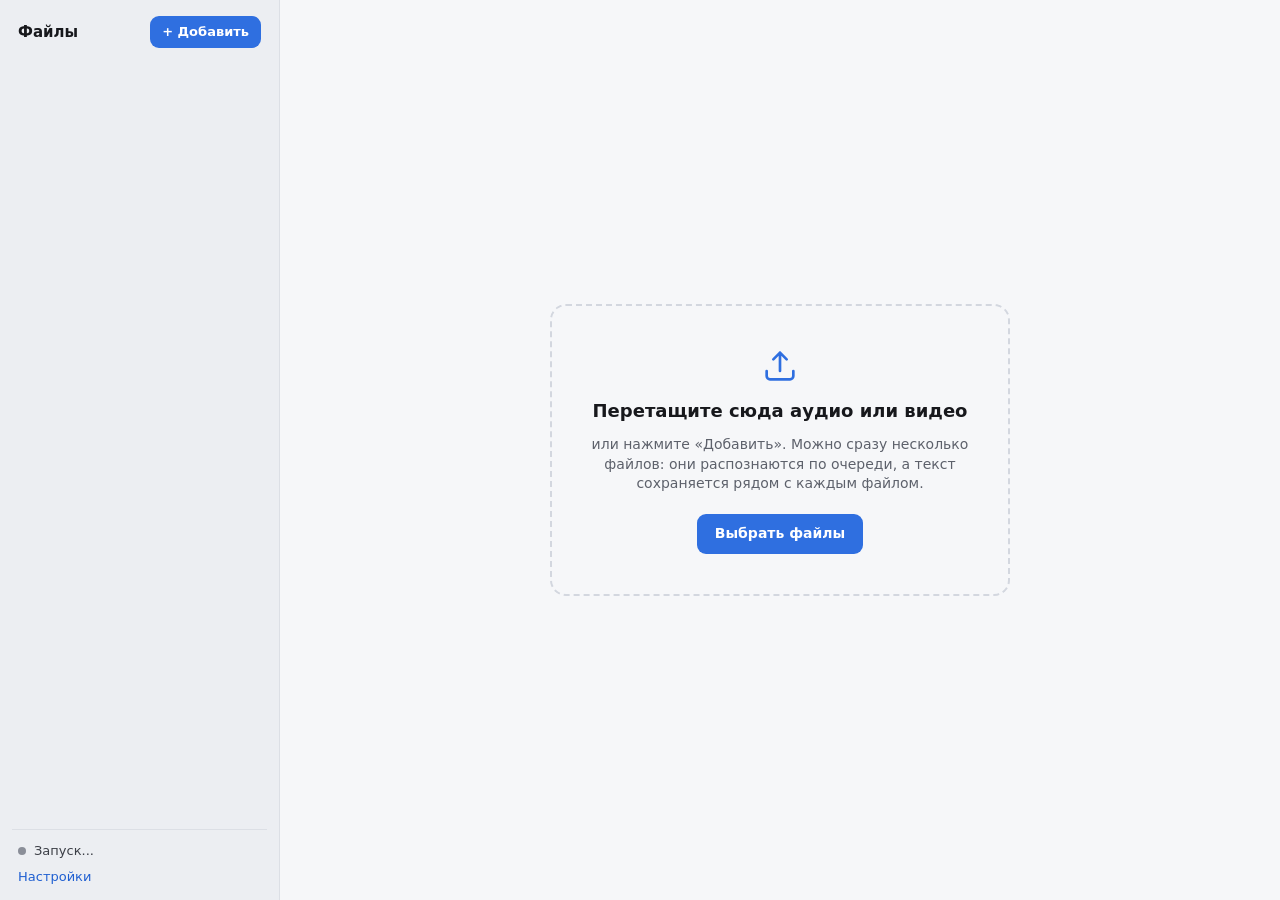
<file: gigaam_app/web/index.html>
<!doctype html>
<html lang="ru">
<head>
<meta charset="utf-8">
<meta name="viewport" content="width=device-width, initial-scale=1">
<title>GigaAM - Расшифровка речи</title>
<!-- window.py inlines these two files, so the page needs no server and no network. -->
<link rel="stylesheet" href="app.css">
</head>
<body>
<div class="app">
  <aside class="side">
    <header class="side-head">
      <h1>Файлы</h1>
      <button id="add" class="primary" type="button">+ Добавить</button>
    </header>
    <ul id="files" class="files" aria-label="Файлы"></ul>
    <div class="side-foot">
      <div class="engine" id="engine" role="status">
        <span class="dot" aria-hidden="true"></span>
        <span id="engine-text">Запуск...</span>
      </div>
      <button id="open-settings" class="link" type="button">Настройки</button>
    </div>
  </aside>

  <main class="main">
    <div id="banner" class="banner" role="alert" hidden>
      <span id="banner-text"></span>
      <button id="banner-close" class="icon" type="button" aria-label="Закрыть">
        <svg width="16" height="16" viewBox="0 0 24 24" fill="none" stroke="currentColor" stroke-width="2" stroke-linecap="round" aria-hidden="true"><path d="M6 6l12 12M18 6 6 18"/></svg>
      </button>
    </div>

    <!-- No files yet: a big drop target. -->
    <section id="view-empty" class="view empty">
      <div class="drop-target">
        <svg width="40" height="40" viewBox="0 0 24 24" fill="none" stroke="currentColor" stroke-width="1.6" stroke-linecap="round" stroke-linejoin="round" aria-hidden="true"><path d="M12 15V4m0 0L8 8m4-4 4 4"/><path d="M4 15v3a2 2 0 0 0 2 2h12a2 2 0 0 0 2-2v-3"/></svg>
        <p class="drop-title">Перетащите сюда аудио или видео</p>
        <p class="muted">или нажмите «Добавить». Можно сразу несколько файлов: они распознаются по очереди,
          а текст сохраняется рядом с каждым файлом.</p>
        <button id="add-empty" class="primary big" type="button">Выбрать файлы</button>
      </div>
    </section>

    <!-- The selected file: progress, live text, saved files. -->
    <section id="view-file" class="view file-view" hidden>
      <!-- Plan 07 Stage G (owner chose layout A2, 2026-11-09): the name and one line of facts,
           three buttons on the right (copy, saved files, more), the view switches, a line of
           speaker chips, and one status line only while a search runs or after it failed. -->
      <div class="file-head">
        <div class="title-row">
          <div class="title-box">
            <h2 id="file-name"></h2>
            <p class="meta muted"><span id="file-status"></span><span id="file-model" hidden></span></p>
          </div>
          <div class="actions">
            <button id="file-cancel" class="danger" type="button" hidden>Отмена</button>
            <button id="file-retry" type="button" hidden>Распознать снова</button>
            <span id="copy-group" class="split">
              <button id="copy" type="button">Копировать</button><button id="copy-more" type="button"
                class="more" aria-label="Другие способы копирования" aria-haspopup="menu"
                title="Копировать для ИИ">&#9662;</button>
            </span>
            <button id="files-button" type="button" aria-haspopup="menu"
              title="Сохранённые файлы рядом с записью">Файлы <span class="caret" aria-hidden="true">&#9662;</span></button>
            <button id="more-button" class="square" type="button" aria-haspopup="menu" aria-label="Ещё"
              title="Ещё">&#8943;</button>
          </div>
        </div>
        <div id="file-bar" class="bar" hidden><div></div></div>
      </div>
      <div class="text-tools">
        <label class="switch">
          <input id="times" type="checkbox">
          <span class="track" aria-hidden="true"><span class="knob"></span></span>
          Таймкоды
        </label>
        <label class="switch" title="Отмечать слова, в которых модель не уверена">
          <input id="doubts" type="checkbox">
          <span class="track" aria-hidden="true"><span class="knob"></span></span>
          Сомнения
        </label>
        <label id="show-speakers-box" class="switch" title="Показывать, кто говорит. Сохранённые файлы всегда с именами">
          <input id="show-speakers" type="checkbox">
          <span class="track" aria-hidden="true"><span class="knob"></span></span>
          Говорящие
        </label>
      </div>
      <!-- One chip per speaker (colour, name, share of the speech); a chip opens its menu. -->
      <div id="speaker-line" class="speaker-line" hidden>
        <span id="speaker-chips" class="speaker-chips"></span>
        <span id="speaker-hint" class="muted" hidden></span>
        <button id="speakers-again" class="small" type="button" title="Определить говорящих заново">Заново...</button>
      </div>
      <!-- A running search (suggested fixes, speakers) or a failed one, each with its own cancel. -->
      <div id="task-line" class="task-line" role="status" hidden>
        <span id="task-suggest" class="task" hidden><span id="task-suggest-text"></span>
          <button id="task-suggest-cancel" class="small" type="button" hidden>Отменить</button></span>
        <span id="task-speakers" class="task" hidden><span id="task-text"></span>
          <button id="task-cancel" class="small" type="button" hidden>Отменить</button></span>
      </div>
      <div id="text" class="text" tabindex="0" aria-live="off"></div>
      <!-- Plan 07 H1: while a file is recognised the text does not follow new lines by itself;
           this button shows when text arrived below the view and takes the reader there. -->
      <div class="new-text-wrap"><button id="new-text" class="new-text" type="button" hidden>Новый текст &#8595;</button></div>
      <!-- The player for the whole file (plan 05): under the text of a finished or cancelled file. -->
      <div id="audio-bar" class="audio-bar" hidden>
        <button id="audio-play" class="audio-play" type="button" title="Слушать (пробел)" aria-label="Слушать">&#9654;</button>
        <span id="audio-time" class="audio-time">00:00 / 00:00</span>
        <input id="audio-seek" type="range" min="0" max="1000" step="1" value="0" aria-label="Позиция в записи">
        <button id="audio-mute" class="audio-mute" type="button" title="Выключить звук" aria-label="Выключить звук">&#128266;</button>
        <input id="audio-volume" class="audio-volume" type="range" min="0" max="100" step="1" value="100" aria-label="Громкость" title="Громкость">
        <select id="audio-speed" aria-label="Скорость" title="Скорость">
          <option value="0.75">0.75x</option>
          <option value="1" selected>1x</option>
          <option value="1.25">1.25x</option>
          <option value="1.5">1.5x</option>
          <option value="2">2x</option>
        </select>
      </div>
      <!-- Opened by a click on a word with a blue underline (plan 06): other models' readings of it. -->
      <div id="sg-card" class="sg-card" role="dialog" aria-label="Варианты других моделей" hidden>
        <ul id="sg-list" class="sg-list"></ul>
        <div class="sg-actions">
          <button id="sg-play" type="button" title="Прослушать это место">&#9654; Слушать</button>
          <button id="sg-edit" type="button" title="Написать это место самому">Исправить...</button>
          <button id="sg-leave" type="button" title="Оставить текст как есть и убрать варианты">Оставить как есть</button>
        </div>
      </div>
      <!-- Shown right above selected words of a finished file (plan 03): listen to them, play on from
           them (plan 07 G7), recognise again, edit, give them to a speaker. -->
      <div id="sel-bar" class="sel-bar" role="toolbar" aria-label="Выделенный фрагмент" hidden>
        <button id="sel-play" type="button" title="Прослушать выделенный фрагмент">&#9654; Слушать</button>
        <button id="sel-from" type="button" title="Слушать с начала выделения дальше, не останавливаясь (или Alt+щелчок по слову)">&#9654; Отсюда</button>
        <button id="sel-reread" type="button" title="Распознать фрагмент заново разными моделями">Распознать заново</button>
        <button id="sel-edit" type="button" title="Исправить текст вручную" aria-label="Исправить вручную">&#9998;</button>
        <button id="sel-speaker" type="button" title="Кто сказал эти слова" aria-haspopup="menu" hidden>Говорящий
          <span class="caret" aria-hidden="true">&#9662;</span></button>
      </div>
    </section>

    <!-- Settings replace the file view until "Готово". -->
    <section id="view-settings" class="view settings" hidden>
      <div class="settings-head">
        <h2>Настройки</h2>
        <button id="close-settings" class="primary" type="button">Готово</button>
      </div>
      <div class="settings-body">
        <fieldset>
          <legend>Модель</legend>
          <div id="models" class="choices"></div>
          <!-- Plan 08 C2 (owner 2026-11-11, layout B): what runs Whisper on the processor, for the
               search and (C5) for the main text when Whisper is the chosen model. Moved here from
               "Варианты для сомнительных слов" (owner 2026-11-11: "makes sense at model block"). -->
          <div class="sub-choice">
            <div class="choice-label">Whisper на процессоре</div>
            <div id="whisper-cpu" class="choices"></div>
          </div>
          <p class="hint">faster-whisper на процессоре быстрее распознаёт текст, когда выбрана модель
            Whisper, и быстрее ищет варианты для сомнительных слов. На видеокарте всегда работает
            whisper.cpp.</p>
        </fieldset>
        <fieldset id="language-box" hidden>
          <legend>Язык речи</legend>
          <select id="language"></select>
          <p class="hint">Для Whisper. Если язык известен, лучше выбрать его: автоопределение
            иногда ошибается на коротких фрагментах.</p>
        </fieldset>
        <fieldset>
          <legend>Устройство</legend>
          <div id="devices" class="segmented"></div>
          <p class="hint">«Авто» берёт видеокарту, если она есть, иначе процессор.</p>
        </fieldset>
        <fieldset>
          <legend>Потоки процессора</legend>
          <label class="inline"><input id="threads" type="number" min="0" step="1"> 0 = выбрать автоматически</label>
        </fieldset>
        <fieldset>
          <legend>Сомнительные слова</legend>
          <div id="doubt-styles" class="segmented">
            <label><input type="radio" name="doubt-style" value="underline">Подчёркивать</label>
            <label><input type="radio" name="doubt-style" value="colors">Цвет всех слов</label>
          </div>
          <div class="checks">
            <label class="inline">Пунктир (возможно ошибка), если уверенность ниже
              <input id="doubt-light" type="number" min="2" max="100" step="1"> %</label>
            <label class="inline">Волна (скорее ошибка), если ниже
              <input id="doubt-strong" type="number" min="1" max="99" step="1"> %</label>
          </div>
          <p class="hint">Насколько модель уверена в каждом слове. «Подчёркивать»: пунктиром слова,
            в которых она сомневается, волной те, где она скорее ошиблась (волна важнее).
            «Цвет всех слов»: цвет плавно меняется от зелёного (уверена) через жёлтый и оранжевый
            к красному. Включается переключателем «Сомнения» над текстом; число видно при
            наведении на слово.</p>
        </fieldset>
        <fieldset>
          <legend>Варианты для сомнительных слов</legend>
          <select id="suggest">
            <option value="gpu">Искать сразу, если распознавание шло на видеокарте</option>
            <option value="always">Искать сразу всегда</option>
            <option value="off">Только по кнопке «Найти варианты»</option>
          </select>
          <p class="hint">Строки с сомнительными словами слушает ещё раз Whisper (с терминами), а текст
            Whisper проверяет GigaAM. Если они слышат иначе, слово подчёркивается синим; щелчок по нему
            показывает вариант, «Взять» ставит его в текст. На процессоре Whisper работает медленнее
            самой записи, поэтому там поиск по умолчанию запускается кнопкой под именем файла.
            Чем Whisper работает на процессоре, выбирается в блоке «Модель».</p>
        </fieldset>
        <fieldset>
          <legend>Говорящие</legend>
          <label class="check-line"><input id="speakers" type="checkbox"> Определять говорящих после каждого файла</label>
          <p id="speakers-hint" class="hint">Текст делится на абзацы по говорящим: «Говорящий 1:», «Говорящий 2:»...
            Для любого готового файла их можно найти переключателем «Говорящие» над текстом или в меню «...»;
            там же можно указать, сколько людей говорит, если это известно. Щелчок по имени переименовывает
            говорящего, отдаёт реплику другому или объединяет двух говорящих. <span id="speakers-size"></span></p>
        </fieldset>
        <fieldset>
          <legend>Сохранять рядом с файлом</legend>
          <div id="formats" class="checks"></div>
        </fieldset>
        <p class="hint">Изменения действуют сразу, для следующего файла, и сохраняются сами.</p>
        <div class="settings-actions">
          <button id="reset-settings" type="button">Сбросить настройки</button>
          <span id="reset-note" class="muted"></span>
        </div>
        <!-- Plan 07 H2 (owner 2026-11-09): three speech search settings in plain words, folded. -->
        <details id="advanced" class="advanced">
          <summary>Дополнительно</summary>
          <p class="hint">Как программа находит речь в записи и делит её на строки. Обычно менять не нужно.
            Изменения действуют со следующего файла или после «Распознать снова».</p>
          <fieldset>
            <legend>Пауза, на которой кончается строка</legend>
            <div class="speech-row">
              <label class="inline">Не короче <input id="vad-pause" type="number" step="0.1"> с</label>
              <button id="vad-pause-default" class="link" type="button"></button>
              <span id="vad-pause-note" class="muted">по умолчанию</span>
            </div>
            <p class="hint">Строка кончается только на паузе такой длины. Если её нет дольше самой длинной
              строки, строка режется на самой длинной паузе внутри (часто это вдох), иногда посреди фразы. Короче: больше мест,
              где строка может кончиться. Длиннее: строки кончаются только на долгих паузах.</p>
          </fieldset>
          <fieldset>
            <legend>Порог речи</legend>
            <div class="speech-row">
              <label class="inline"><input id="vad-threshold" type="number" step="1"> %</label>
              <button id="vad-threshold-default" class="link" type="button"></button>
              <span id="vad-threshold-note" class="muted">по умолчанию</span>
            </div>
            <p class="hint">Насколько уверенно звук должен быть похож на речь. Ниже: находятся тихие и далёкие
              голоса, но шум может попасть в текст. Выше: для шумных записей, хотя тихие слова могут пропасть.</p>
          </fieldset>
          <fieldset>
            <legend>Самая длинная строка</legend>
            <div class="speech-row">
              <label class="inline">До <input id="max-line" type="number" step="1"> с</label>
              <button id="max-line-default" class="link" type="button"></button>
              <span id="max-line-note" class="muted">по умолчанию</span>
            </div>
            <p class="hint">Столько звука модель слушает за один раз. Больше 25 с нельзя: GigaAM слушает
              до 25 с, Whisper до 30 с. Короче: строки короче, но чаще режутся посреди фразы.</p>
          </fieldset>
          <p id="config-note" class="hint"></p>
        </details>
      </div>
    </section>
  </main>
</div>

<div id="drop-overlay" class="drop-overlay" hidden>
  <div>Отпустите, чтобы добавить файлы</div>
</div>

<!-- Download of a model that is not bundled: question, then progress. -->
<dialog id="download" class="dialog" aria-labelledby="download-title">
  <h2 id="download-title">Скачать модель</h2>
  <p id="download-text"></p>
  <p id="download-folder" class="hint"></p>
  <div id="download-progress" hidden>
    <div class="bar"><div></div></div>
    <p id="download-status" class="muted"></p>
  </div>
  <div class="dialog-actions">
    <button id="download-no" type="button">Не сейчас</button>
    <button id="download-yes" class="primary" type="button">Скачать</button>
    <button id="download-stop" class="danger" type="button" hidden>Остановить</button>
    <button id="download-hide" class="primary" type="button" hidden>Скрыть</button>
  </div>
</dialog>

<dialog id="confirm-close" class="dialog" aria-labelledby="confirm-close-title">
  <h2 id="confirm-close-title">Закрыть окно?</h2>
  <p id="confirm-close-text"></p>
  <div class="dialog-actions">
    <button id="confirm-close-no" class="primary" type="button">Не закрывать</button>
    <button id="confirm-close-yes" class="danger" type="button">Закрыть</button>
  </div>
</dialog>

<!-- Fixing a selected part: readings of other models side by side, or the text by hand. -->
<dialog id="fix" class="dialog fix" aria-labelledby="fix-title">
  <div class="fix-head">
    <h2 id="fix-title">Исправить фрагмент</h2>
    <button id="fix-play" type="button">&#9654; Слушать</button>
  </div>
  <p id="fix-range" class="hint"></p>
  <div id="fix-reread-box" class="fix-reread">
    <div id="fix-terms-box" class="fix-terms">
      <input id="fix-terms" type="text" maxlength="500" spellcheck="false"
        placeholder="Термины для Whisper через запятую, например: LLM, fine tuning">
      <button id="fix-reread" type="button">Распознать заново</button>
    </div>
    <p id="fix-note" class="hint"></p>
    <ul id="fix-readings" class="readings"></ul>
  </div>
  <label class="caps" for="fix-text">Текст фрагмента</label>
  <textarea id="fix-text" rows="3" spellcheck="true"></textarea>
  <div class="dialog-actions">
    <button id="fix-cancel" type="button">Отмена</button>
    <button id="fix-save" class="primary" type="button">Сохранить</button>
  </div>
</dialog>

<!-- A click on "Говорящий N:" (plan 07): a new name for that speaker everywhere. -->
<dialog id="speaker" class="dialog" aria-labelledby="speaker-title">
  <h2 id="speaker-title">Имя говорящего</h2>
  <p class="hint">Новое имя появится во всём тексте и в сохранённых файлах. Пустое поле вернёт номер.</p>
  <input id="speaker-name" type="text" maxlength="60" spellcheck="false" autocomplete="off">
  <div class="dialog-actions">
    <button id="speaker-cancel" type="button">Отмена</button>
    <button id="speaker-save" class="primary" type="button">Сохранить</button>
  </div>
</dialog>

<!-- Before a speaker search (plan 07 G): how many speakers, when the user knows it. -->
<dialog id="speaker-search" class="dialog" aria-labelledby="speaker-search-title">
  <h2 id="speaker-search-title">Определить говорящих</h2>
  <label class="inline" for="speaker-count">Сколько людей говорит:
    <select id="speaker-count"></select></label>
  <p id="speaker-found" class="hint" hidden></p>
  <p class="hint">Если число известно, укажите его: так точнее. Иначе модель посчитает сама.</p>
  <div class="dialog-actions">
    <button id="speaker-search-cancel" type="button">Отмена</button>
    <button id="speaker-search-go" class="primary" type="button">Определить</button>
  </div>
</dialog>

<!-- One popup menu for the buttons "Копировать", "Файлы", "...", the speaker chips and names. -->
<div id="menu" class="menu" role="menu" hidden></div>

<div id="toast" class="toast" role="status" hidden></div>
<script src="app.js"></script>
</body>
</html>
</file>
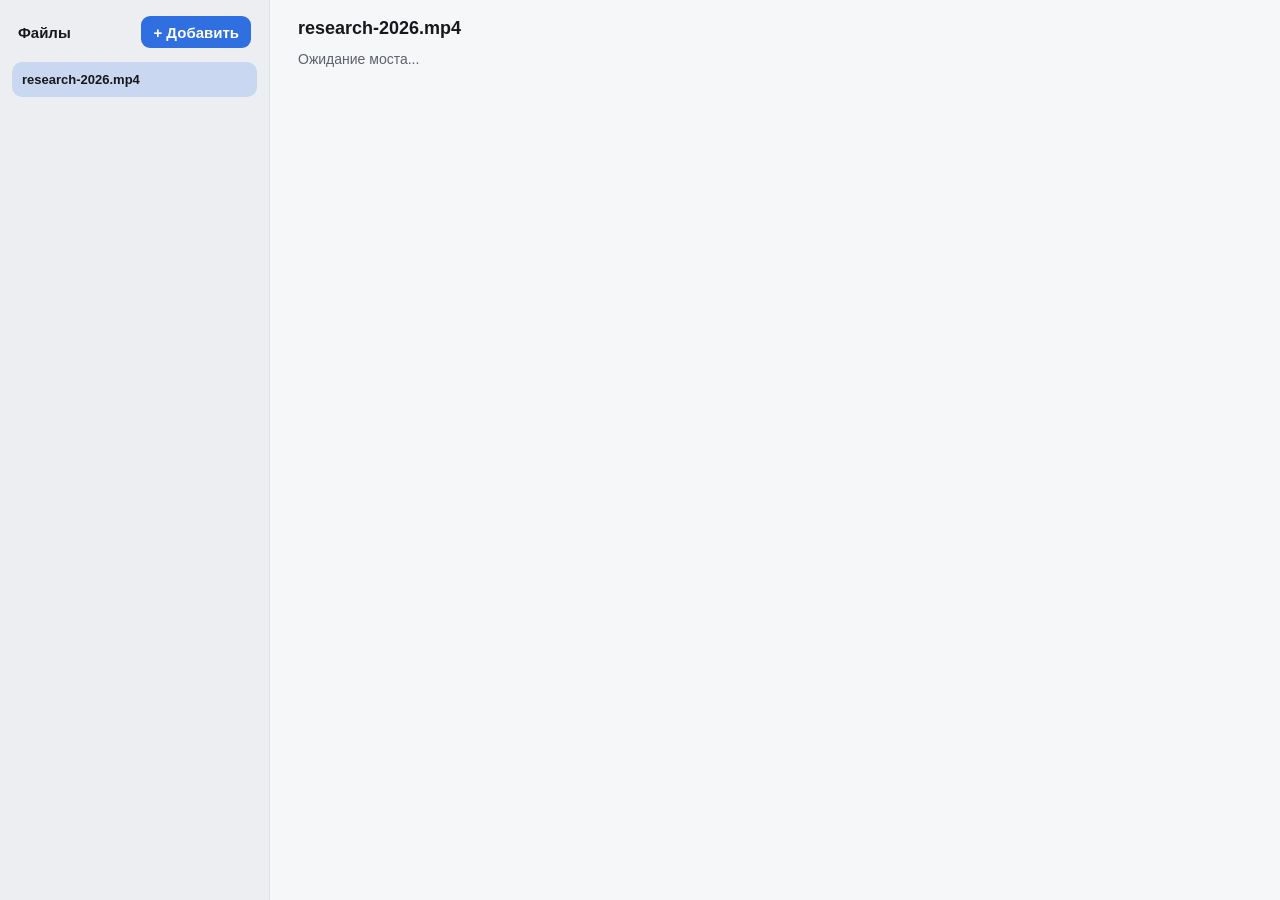
<file: experiments/webview_spike/page.html>
<!doctype html>
<html lang="ru">
<head>
<meta charset="utf-8">
<style>
:root { --bg:#f6f7f9; --side:#eceef2; --card:#fff; --line:#dfe2e8; --text:#17181c; --muted:#5d616b; --accent:#2f6fe0; --accent-text:#fff; color-scheme: light dark; }
@media (prefers-color-scheme: dark) {
  :root { --bg:#16171b; --side:#121317; --card:#1f2026; --line:#2c2e35; --text:#e8e9ec; --muted:#9a9da6; --accent:#5b9dff; --accent-text:#0b1220; }
}
html, body { margin:0; height:100%; background:var(--bg); color:var(--text); font: 14px "Segoe UI Variable Text", "Segoe UI", "Inter", "Cantarell", "Ubuntu", sans-serif; }
.app { display:flex; height:100%; }
.side { width:270px; background:var(--side); border-right:1px solid var(--line); padding:16px 12px; box-sizing:border-box; display:flex; flex-direction:column; gap:6px; }
.side h2 { font-size:15px; margin:0 6px 8px; display:flex; justify-content:space-between; align-items:center; }
button { font:inherit; border-radius:9px; border:1px solid var(--line); background:var(--card); color:var(--text); height:32px; padding:0 12px; cursor:pointer; }
button.primary { background:var(--accent); color:var(--accent-text); border:none; font-weight:600; }
.file { padding:10px; border-radius:10px; font-size:13px; overflow:hidden; text-overflow:ellipsis; white-space:nowrap; }
.file.sel { background:color-mix(in srgb, var(--accent) 18%, transparent); font-weight:600; }
.main { flex:1; padding:18px 28px; display:flex; flex-direction:column; gap:12px; min-width:0; }
.muted { color:var(--muted); }
.line { line-height:1.6; }
.line time { color:var(--muted); font-size:13px; margin-right:10px; font-variant-numeric:tabular-nums; }
</style>
</head>
<body>
<div class="app">
  <div class="side">
    <h2>Файлы <button class="primary" onclick="pick()">+ Добавить</button></h2>
    <div id="files"><div class="file sel">research-2026.mp4</div></div>
  </div>
  <div class="main">
    <div style="font-size:18px;font-weight:700">research-2026.mp4</div>
    <div class="muted" id="status">Ожидание моста...</div>
    <div id="text"></div>
  </div>
</div>
<script>
function addLine(time, text) {
  const div = document.createElement('div');
  div.className = 'line';
  div.innerHTML = '<time></time><span></span>';
  div.querySelector('time').textContent = time;
  div.querySelector('span').textContent = text;
  document.getElementById('text').appendChild(div);
}
function addFiles(paths) {
  for (const p of paths) {
    const div = document.createElement('div');
    div.className = 'file';
    div.textContent = p || '(no path)';
    document.getElementById('files').appendChild(div);
  }
}
async function pick() { addFiles(await pywebview.api.pick_files()); }
window.addEventListener('pywebviewready', async () => {
  const info = await pywebview.api.info();
  const dark = matchMedia('(prefers-color-scheme: dark)').matches;
  const msg = `Мост работает: ${info.platform}, ${info.renderer}, тема ${dark ? 'тёмная' : 'светлая'}, ${navigator.userAgent}`;
  document.getElementById('status').textContent = msg;
  pywebview.api.report(msg);
});
</script>
</body>
</html>
</file>
<file: gigaam_app/web/app.css>
/* GigaAM window, design B: file list on the left, the selected file on the right.
   Light and dark follow the system; html[data-theme] forces one (tests, GIGAAM_THEME).
   The window background colour in window.py must match --bg of each theme. */

:root {
  --bg: #f6f7f9;
  --side: #eceef2;
  --line: #dcdfe5;
  --card: #ffffff;
  --card-line: #d3d7df;
  --text: #17181c;
  --text-2: #3b3e46;
  --muted: #5d616b;
  --faint: #8a8e98;
  --accent: #2f6fe0;
  --accent-text: #ffffff;
  --accent-soft: #dce7fb;
  --accent-track: #c4d4f1;
  --link: #1f5fd1;
  --ok: #17784a;
  --ok-soft: #d4f0e0;
  --warn: #a15c00;
  --danger: #b42318;
  --danger-line: #efc2be;
  --danger-soft: #fdecea;
  --overlay: rgba(23, 24, 28, 0.35);
  --shadow: 0 12px 40px rgba(0, 0, 0, 0.18);
  /* Word confidence (plan 03 B2): underline marks, and the green-to-red scale c0..c4. */
  --doubt: #c27a00;
  --doubt-strong: #d0470f;
  --conf-0: #1d7a3e;
  --conf-1: #6b6d00;
  --conf-2: #a86100;
  --conf-3: #c8410e;
  --conf-4: #c01818;
  /* Speaker names (plan 07): one colour per speaker, by number, repeating after eight. */
  --spk-0: #1f5fd1; --spk-1: #b0421b; --spk-2: #17784a; --spk-3: #8a3fb8;
  --spk-4: #9a5800; --spk-5: #0b7480; --spk-6: #b8285f; --spk-7: #565e6c;
  color-scheme: light;
}

@media (prefers-color-scheme: dark) {
  :root:not([data-theme="light"]) {
    --bg: #16171b;
    --side: #121317;
    --line: #24262c;
    --card: #1f2026;
    --card-line: #2c2e35;
    --text: #e8e9ec;
    --text-2: #c9cbd1;
    --muted: #9a9da6;
    --faint: #6f737c;
    --accent: #5b9dff;
    --accent-text: #0b1220;
    --accent-soft: #1f2a3d;
    --accent-track: #2c3a52;
    --link: #7fb2ff;
    --ok: #4fd18b;
    --ok-soft: #173a2a;
    --warn: #f0b04a;
    --danger: #ff9b9b;
    --danger-line: #4a3438;
    --danger-soft: #2a1d20;
    --overlay: rgba(0, 0, 0, 0.5);
    --shadow: 0 12px 40px rgba(0, 0, 0, 0.5);
    --doubt: #e0a23c;
    --doubt-strong: #ff7f50;
    --conf-0: #5fcf86;
    --conf-1: #cfc54a;
    --conf-2: #f0a040;
    --conf-3: #ff7a45;
    --conf-4: #ff6161;
    --spk-0: #7fb2ff; --spk-1: #ff9a6b; --spk-2: #5fcf96; --spk-3: #c99bff;
    --spk-4: #f0b04a; --spk-5: #4fd0dc; --spk-6: #ff85b3; --spk-7: #aab2c0;
    color-scheme: dark;
  }
}

:root[data-theme="dark"] {
  --bg: #16171b;
  --side: #121317;
  --line: #24262c;
  --card: #1f2026;
  --card-line: #2c2e35;
  --text: #e8e9ec;
  --text-2: #c9cbd1;
  --muted: #9a9da6;
  --faint: #6f737c;
  --accent: #5b9dff;
  --accent-text: #0b1220;
  --accent-soft: #1f2a3d;
  --accent-track: #2c3a52;
  --link: #7fb2ff;
  --ok: #4fd18b;
  --ok-soft: #173a2a;
  --warn: #f0b04a;
  --danger: #ff9b9b;
  --danger-line: #4a3438;
  --danger-soft: #2a1d20;
  --overlay: rgba(0, 0, 0, 0.5);
  --shadow: 0 12px 40px rgba(0, 0, 0, 0.5);
  --doubt: #e0a23c;
  --doubt-strong: #ff7f50;
  --conf-0: #5fcf86;
  --conf-1: #cfc54a;
  --conf-2: #f0a040;
  --conf-3: #ff7a45;
  --conf-4: #ff6161;
  --spk-0: #7fb2ff; --spk-1: #ff9a6b; --spk-2: #5fcf96; --spk-3: #c99bff;
  --spk-4: #f0b04a; --spk-5: #4fd0dc; --spk-6: #ff85b3; --spk-7: #aab2c0;
  color-scheme: dark;
}

* { box-sizing: border-box; }
[hidden] { display: none !important; }

html, body {
  margin: 0;
  height: 100%;
  background: var(--bg);
  color: var(--text);
  font: 14px/1.4 "Segoe UI Variable Text", "Segoe UI", system-ui, "Cantarell", "Ubuntu", "Noto Sans", sans-serif;
  overflow: hidden;
}

h1, h2, p { margin: 0; }
.muted { color: var(--muted); }
.hint { color: var(--muted); font-size: 13px; }
.caps { font-size: 12px; font-weight: 600; color: var(--muted); text-transform: uppercase; letter-spacing: 0.06em; }

/* ------------------------------------------------------------------ buttons */

button {
  font: inherit;
  font-size: 13px;
  height: 32px;
  padding: 0 12px;
  border-radius: 9px;
  border: 1px solid var(--card-line);
  background: var(--card);
  color: var(--text);
  cursor: pointer;
  white-space: nowrap;
}
button:hover { border-color: var(--faint); }
button:disabled { opacity: 0.5; cursor: default; }
button:focus-visible, input:focus-visible, .text:focus-visible, .file:focus-visible {
  outline: 2px solid var(--accent);
  outline-offset: 2px;
}
button.primary { background: var(--accent); color: var(--accent-text); border: none; font-weight: 600; }
button.primary:hover { filter: brightness(1.08); }
button.big { height: 40px; padding: 0 18px; font-size: 14px; }
button.danger { background: transparent; border-color: var(--danger-line); color: var(--danger); }
button.danger:hover { background: var(--danger-soft); }
button.link { background: none; border: none; height: auto; padding: 0; color: var(--link); }
button.link:hover { text-decoration: underline; }
button.icon { width: 28px; height: 28px; padding: 0; display: inline-flex; align-items: center; justify-content: center;
  background: transparent; border: none; color: var(--muted); }
button.icon:hover { color: var(--text); background: var(--card); }

/* ------------------------------------------------------------------ layout */

.app { display: flex; height: 100%; }

.side {
  flex: 0 0 280px;
  background: var(--side);
  border-right: 1px solid var(--line);
  display: flex;
  flex-direction: column;
  padding: 16px 12px 14px;
  min-height: 0;
}
.side-head { display: flex; align-items: center; justify-content: space-between; padding: 0 6px 10px; }
.side-head h1 { font-size: 15px; font-weight: 700; }

.files { list-style: none; margin: 0; padding: 0; flex: 1; overflow-y: auto; display: flex; flex-direction: column; gap: 2px; min-height: 0; }
.file {
  display: flex; gap: 10px; align-items: center;
  padding: 9px 8px 9px 10px; border-radius: 10px; cursor: pointer; position: relative;
}
.file:hover { background: color-mix(in srgb, var(--accent-soft) 55%, transparent); }
.file.selected { background: var(--accent-soft); }
.file .name { font-size: 13px; font-weight: 500; white-space: nowrap; overflow: hidden; text-overflow: ellipsis; }
.file.selected .name { font-weight: 600; }
.file.waiting .name { color: var(--text-2); }
.file .info { min-width: 0; flex: 1; }
.file .detail { font-size: 12px; color: var(--muted); white-space: nowrap; overflow: hidden; text-overflow: ellipsis; }
.file .mini-bar { height: 4px; border-radius: 2px; background: var(--accent-track); margin-top: 6px; overflow: hidden; }
.file .mini-bar div { height: 4px; background: var(--accent); width: 0; transition: width 0.2s; }
.file .remove { visibility: hidden; flex-shrink: 0; }
.file:hover .remove, .file:focus-within .remove { visibility: visible; }

/* State icons: done tick, running spinner, waiting ring, cancelled and failed marks. */
.state { width: 22px; height: 22px; border-radius: 50%; flex-shrink: 0; display: flex; align-items: center; justify-content: center; }
.state.done { background: var(--ok-soft); color: var(--ok); }
.state.running { border: 2px solid var(--accent); border-right-color: transparent; animation: spin 0.9s linear infinite; }
.state.waiting { border: 2px solid var(--card-line); }
.state.cancelled { border: 2px solid var(--faint); color: var(--faint); }
.state.failed { background: var(--danger-soft); color: var(--danger); }
@keyframes spin { to { transform: rotate(360deg); } }
@media (prefers-reduced-motion: reduce) { .state.running { animation: none; border-right-color: var(--accent); } }

.side-foot { border-top: 1px solid var(--line); margin-top: 10px; padding: 12px 6px 0; display: flex; flex-direction: column; gap: 8px; align-items: flex-start; }
.engine { display: flex; align-items: center; gap: 8px; font-size: 13px; color: var(--text-2); }
.engine .dot { width: 8px; height: 8px; border-radius: 50%; background: var(--faint); flex-shrink: 0; }
.engine.ready .dot { background: var(--ok); }
.engine.busy .dot { background: var(--warn); }
.engine.error .dot { background: var(--danger); }
.engine.clickable { cursor: pointer; }
.engine.clickable:hover #engine-text { text-decoration: underline; }

.main { flex: 1; min-width: 0; display: flex; flex-direction: column; min-height: 0; position: relative; }
.view { flex: 1; min-height: 0; display: flex; flex-direction: column; }

.banner {
  display: flex; align-items: flex-start; gap: 10px; margin: 12px 20px 0; padding: 10px 12px;
  border-radius: 10px; background: var(--danger-soft); color: var(--danger); border: 1px solid var(--danger-line);
}
.banner span { flex: 1; white-space: pre-wrap; }

/* ------------------------------------------------------------------ empty view */

.empty { align-items: center; justify-content: center; padding: 24px; }
.drop-target {
  max-width: 460px; width: 100%; padding: 40px 32px; border: 2px dashed var(--card-line); border-radius: 16px;
  display: flex; flex-direction: column; align-items: center; gap: 12px; text-align: center; color: var(--muted);
}
.drop-target svg { color: var(--accent); }
.drop-title { font-size: 18px; font-weight: 600; color: var(--text); }
.drop-target button { margin-top: 8px; }

/* ------------------------------------------------------------------ file view */

/* Plan 07 Stage G, layout A2: every action above the text is the same bordered button
   (32 px; .small 26 px in the lines below); a menu holds the rarer ones. */
.file-head { padding: 16px 28px 12px; display: flex; flex-direction: column; gap: 10px; border-bottom: 1px solid var(--line); }
.title-row { display: flex; align-items: center; gap: 12px; flex-wrap: wrap; }
.title-box { flex: 1; min-width: 200px; }
.title-box h2 { font-size: 18px; font-weight: 700; overflow-wrap: anywhere; }
.title-box .meta { font-size: 13px; margin-top: 3px; }
.actions { display: flex; gap: 8px; align-items: center; }
.actions .caret, .sel-bar .caret { font-size: 13px; color: var(--muted); margin-left: 2px; }
.split { display: inline-flex; }
.split button:first-child { border-top-right-radius: 0; border-bottom-right-radius: 0; }
.split button.more { border-top-left-radius: 0; border-bottom-left-radius: 0; border-left: none; padding: 0 9px;
  font-size: 13px; color: var(--muted); }
button.square { width: 32px; padding: 0; font-size: 16px; line-height: 1; }
button.small { height: 26px; padding: 0 10px; font-size: 12px; border-radius: 7px; }

.bar { height: 6px; border-radius: 3px; background: var(--line); overflow: hidden; }
.bar div { height: 6px; border-radius: 3px; background: var(--accent); width: 0; transition: width 0.2s; }

.text-tools { display: flex; align-items: center; gap: 18px; padding: 10px 28px; flex-wrap: wrap; }
.switch.off { opacity: 0.5; cursor: default; }

/* The speaker chips (layout A2): colour, name, share of the speech; each opens its menu. */
.speaker-line { display: flex; align-items: center; gap: 6px 8px; flex-wrap: wrap; padding: 0 28px 10px; }
.speaker-chips { display: contents; }
.spk-chip { height: 26px; padding: 0 10px; border-radius: 13px; font-size: 12px; display: inline-flex; align-items: center; gap: 6px; }
.spk-chip small { color: var(--muted); font-size: 11px; font-variant-numeric: tabular-nums; }
.spk-chip[aria-expanded="true"] { border-color: var(--accent); }
.spk-dot { width: 9px; height: 9px; border-radius: 50%; background: var(--spk); flex: none; }
#speaker-hint { font-size: 12px; }

/* A running search or a failed one: one line, only then. */
.task-line { display: flex; align-items: center; gap: 10px; flex-wrap: wrap; margin: 0 28px 10px; padding: 6px 12px;
  border-radius: 8px; background: var(--accent-soft); color: var(--text-2); font-size: 13px; }
.task-line.error { background: var(--danger-soft); color: var(--danger); }
.task-line .task { display: inline-flex; align-items: center; gap: 10px; flex-wrap: wrap; }

/* The one popup menu (app.js openMenu). */
.menu { position: fixed; z-index: 20; min-width: 220px; max-width: min(380px, calc(100vw - 16px));
  max-height: calc(100vh - 16px); overflow-y: auto; padding: 4px; display: flex; flex-direction: column;
  background: var(--card); border: 1px solid var(--card-line); border-radius: 10px; box-shadow: var(--shadow); }
.menu-item { height: auto; min-height: 32px; padding: 5px 10px 5px 8px; border: none; border-radius: 7px; background: transparent;
  display: flex; align-items: center; gap: 8px; text-align: left; white-space: normal; }
.menu-item:hover, .menu-item:focus-visible { background: var(--accent-soft); outline: none; }
.menu-mark { width: 12px; flex: none; text-align: center; color: var(--ok); font-weight: 700; }
.menu-text { flex: 1; display: flex; flex-direction: column; min-width: 0; }
.menu-text small { color: var(--muted); font-size: 12px; }
.menu-side { font-size: 11px; font-weight: 700; color: var(--link); }
.menu-item .spk-dot { margin: 0 1.5px; }
.menu-sep { height: 1px; background: var(--line); margin: 4px 2px; }
.menu-heading { padding: 6px 10px 2px 28px; font-size: 11px; font-weight: 600; color: var(--muted); text-transform: uppercase; letter-spacing: 0.05em; }

.switch { display: inline-flex; align-items: center; gap: 8px; font-size: 13px; color: var(--text-2); cursor: pointer; user-select: none; }
.switch input { position: absolute; opacity: 0; width: 1px; height: 1px; }
.switch .track { width: 34px; height: 20px; border-radius: 10px; background: var(--card-line); position: relative; transition: background 0.15s; }
.switch .knob { position: absolute; left: 3px; top: 3px; width: 14px; height: 14px; border-radius: 50%; background: var(--card); transition: left 0.15s; }
.switch input:checked + .track { background: var(--accent); }
.switch input:checked + .track .knob { left: 17px; background: var(--accent-text); }
.switch input:focus-visible + .track { outline: 2px solid var(--accent); outline-offset: 2px; }

.text { flex: 1; overflow-y: auto; padding: 4px 28px 24px; line-height: 1.6; min-height: 0; user-select: text; }
/* Layout D (plan 07 G6): a paragraph is a row with its time in a left column (shown with
   Таймкоды) and its text in one aligned column; with speakers the name has its own line. */
.text p { margin: 0 0 12px; overflow-wrap: anywhere; }
.text .para { margin: 0 0 12px; }
.text .para p { margin: 0; min-width: 0; }
.text.with-times .para { display: grid; grid-template-columns: var(--time-col, 3.6em) minmax(0, 1fr); column-gap: 10px; align-items: baseline; }
.text time { color: var(--faint); font-size: 13px; font-variant-numeric: tabular-nums; user-select: none; white-space: nowrap; }
.text:not(.with-times) time { display: none; }
.text .placeholder { color: var(--muted); }
/* Plan 07 H1: "Новый текст" over the bottom of the text while a file is recognised. */
.new-text-wrap { position: relative; height: 0; }
.new-text {
  position: absolute; left: 50%; bottom: 12px; transform: translateX(-50%); z-index: 4;
  height: 30px; padding: 0 14px; border-radius: 15px; font-size: 13px;
  background: var(--card); border: 1px solid var(--card-line); box-shadow: var(--shadow); color: var(--link);
}

.text time.playable { cursor: pointer; }
.text time.playable:hover { color: var(--link); text-decoration: underline; }
.text .w.changed { background: var(--accent-soft); border-radius: 3px; }

/* Word confidence (plan 03 B2). The page gives each word d1 (0.80-0.97) or d2 (below 0.80)
   and a colour step c0..c4; #text says which style shows: doubts-underline or doubts-colors. */
.text.doubts-underline .w.d1 { text-decoration: underline dotted var(--doubt); text-decoration-thickness: 2px; text-underline-offset: 3px; }
.text.doubts-underline .w.d2 { text-decoration: underline wavy var(--doubt-strong); text-decoration-thickness: 1.5px; text-underline-offset: 3px; }
.text.doubts-colors .w.c0 { color: var(--conf-0); }
.text.doubts-colors .w.c1 { color: var(--conf-1); }
.text.doubts-colors .w.c2 { color: var(--conf-2); }
.text.doubts-colors .w.c3 { color: var(--conf-3); }
.text.doubts-colors .w.c4 { color: var(--conf-4); font-weight: 600; }
/* The colour style as a smooth gradient: each word's --wc mixes the two nearest steps
   (app.js wordColor). The steps above stay as the fallback where color-mix is missing. */
@supports (color: color-mix(in oklab, red 50%, blue)) {
  .text.doubts-colors .w[data-c] { color: var(--wc); }
}
#doubt-light, #doubt-strong { width: 64px; }

/* Suggested fixes (plan 06): words another model reads differently get a blue underline,
   dotted or wavy as their doubt (a blue solid line where the word itself was sure, or in the
   colour style). A click opens the card with the readings. */
.text.doubts-underline .w.sg, .text.doubts-colors .w.sg {
  text-decoration: underline solid var(--accent); text-decoration-thickness: 2px; text-underline-offset: 3px; cursor: pointer;
}
.text.doubts-underline .w.sg.d1 { text-decoration-style: dotted; }
.text.doubts-underline .w.sg.d2 { text-decoration-style: wavy; text-decoration-thickness: 1.5px; }
.text .w.sg.open { background: var(--accent-soft); border-radius: 3px; }

/* Speaker labels (plan 07): a change of speaker starts a turn: the speaker's name in their
   colour (--spk, set per label) on its own line (.turn-head), over the text column. A turn
   keeps a paragraph per sentence-ending line; a line cut mid-sentence joins the one before. */
.text .turn-head { margin: 0 0 2px; line-height: 1.4; }
.text .turn-head:not(:first-child) { margin-top: 20px; }
.text.with-times .turn-head { padding-left: calc(var(--time-col, 3.6em) + 10px); }
.text .spk {
  font: inherit; font-weight: 600; color: var(--spk); background: none; border: none; padding: 0 3px;
  margin-left: -3px; cursor: pointer; user-select: none; border-radius: 3px;
}
.text .spk:hover { text-decoration: underline; }
.text .spk:focus-visible { outline: 2px solid var(--accent); outline-offset: 1px; }
.text .spk.flash { animation: spk-flash 1.2s ease-out; }
@keyframes spk-flash { from { background: var(--accent-track); } to { background: transparent; } }
@media (prefers-reduced-motion: reduce) { .text .spk.flash { animation: none; background: var(--accent-soft); } }
#speaker-count { min-width: 0; width: auto; height: 28px; padding: 0 6px; border-radius: 6px; font: inherit; margin-left: 6px; }
#speaker-search .inline { display: flex; align-items: center; margin-bottom: 10px; }
#speaker-name { width: 100%; margin-bottom: 6px; padding: 7px 9px; font: inherit; border: 1px solid var(--card-line);
  border-radius: 8px; background: var(--card); color: var(--text); }
#speaker-name:focus-visible { outline: 2px solid var(--accent); outline-offset: 1px; }
.check-line { display: flex; gap: 8px; align-items: center; margin-top: 10px; }
.check-line input { accent-color: var(--accent); width: 16px; height: 16px; margin: 0; }
.sg-card {
  position: absolute; z-index: 6; width: min(420px, calc(100% - 16px)); padding: 8px;
  background: var(--card); border: 1px solid var(--card-line); border-radius: 10px; box-shadow: var(--shadow);
}
.sg-list { list-style: none; margin: 0; padding: 0; display: flex; flex-direction: column; gap: 4px; }
.sg-item { display: flex; gap: 10px; align-items: center; padding: 6px 8px; border-radius: 8px; }
.sg-item:hover { background: color-mix(in srgb, var(--accent-soft) 55%, transparent); }
.sg-item .sg-body { flex: 1; min-width: 0; }
.sg-item .sg-model { font-size: 12px; font-weight: 600; color: var(--muted); }
.sg-item .sg-text { overflow-wrap: anywhere; }
.sg-item .sg-now { color: var(--muted); text-decoration: line-through; }
.sg-item button { flex-shrink: 0; }
.sg-actions { display: flex; justify-content: space-between; gap: 8px; margin-top: 6px; padding-top: 6px; border-top: 1px solid var(--line); }
.sg-actions button { height: 28px; }

/* The bar above selected words (plan 03): listen, recognise again, edit. */
.file-view { position: relative; }

/* The player for the whole file (plan 05) and the word being spoken. */
.audio-bar {
  display: flex; align-items: center; gap: 12px; padding: 8px 28px;
  border-top: 1px solid var(--line); background: var(--bg);
}
.audio-play {
  width: 36px; height: 36px; padding: 0; border-radius: 50%; flex: none;
  background: var(--accent); color: var(--accent-text); border: none; font-size: 14px;
}
.audio-play:disabled { opacity: 0.6; }
.audio-time { font-size: 13px; color: var(--text-2); font-variant-numeric: tabular-nums; white-space: nowrap; min-width: 104px; }
.audio-bar input[type=range] { flex: 1; min-width: 0; accent-color: var(--accent); }
.audio-bar input.audio-volume { flex: none; width: 84px; }
.audio-mute { width: 32px; height: 30px; padding: 0; flex: none; }
.audio-bar select { height: 30px; width: auto; min-width: 0; flex: none; align-self: center; font: inherit; font-size: 13px; }
.text .w.now { background: var(--accent-track); border-radius: 3px; box-shadow: 0 0 0 2px var(--accent-track); }
.sel-bar {
  position: absolute; z-index: 5; display: flex; gap: 2px; padding: 3px;
  background: var(--card); border: 1px solid var(--card-line); border-radius: 10px; box-shadow: var(--shadow);
}
.sel-bar button { height: 28px; border: none; background: transparent; border-radius: 7px; padding: 0 10px; }
.sel-bar button:hover { background: var(--accent-soft); }

/* The fix dialog: readings side by side, then the text by hand. */
.dialog.fix { width: min(680px, calc(100vw - 32px)); display: flex; flex-direction: column; gap: 8px; }
.dialog.fix:not([open]) { display: none; }
.fix-head { display: flex; align-items: center; justify-content: space-between; gap: 12px; }
.fix-head h2 { margin-bottom: 0; }
.dialog.fix p { margin-bottom: 0; }
.fix-terms { display: flex; gap: 8px; }
.fix-terms input {
  flex: 1; min-width: 0; height: 32px; padding: 0 10px; border-radius: 8px; border: 1px solid var(--card-line);
  background: var(--card); color: var(--text); font: inherit; font-size: 13px;
}
.readings { list-style: none; margin: 4px 0 0; padding: 0; display: flex; flex-direction: column; gap: 6px; max-height: 40vh; overflow-y: auto; }
.reading { display: flex; gap: 10px; align-items: flex-start; padding: 8px 10px; border: 1px solid var(--card-line); border-radius: 10px; background: var(--card); }
.reading .reading-body { flex: 1; min-width: 0; }
.reading .reading-model { font-size: 12px; font-weight: 600; color: var(--muted); }
.reading .reading-text { overflow-wrap: anywhere; }
.reading .reading-text mark { background: var(--accent-soft); color: inherit; border-radius: 3px; padding: 0 1px; }
.reading.current { background: transparent; border-style: dashed; }
.reading.quiet .reading-text { color: var(--muted); font-size: 13px; }
.reading button { flex-shrink: 0; }
.dialog.fix textarea {
  width: 100%; resize: vertical; min-height: 64px; padding: 8px 10px; border-radius: 8px; border: 1px solid var(--card-line);
  background: var(--card); color: var(--text); font: inherit; line-height: 1.5;
}
.dialog.fix textarea:focus-visible, .fix-terms input:focus-visible { outline: 2px solid var(--accent); outline-offset: 1px; }

/* ------------------------------------------------------------------ settings */

.settings { overflow-y: auto; }
.settings-head { display: flex; align-items: center; justify-content: space-between; padding: 18px 28px 14px; border-bottom: 1px solid var(--line); }
.settings-head h2 { font-size: 18px; font-weight: 700; }
.settings-body { padding: 8px 28px 28px; display: flex; flex-direction: column; gap: 6px; max-width: 640px; }
fieldset { border: none; margin: 0; padding: 12px 0 8px; display: flex; flex-direction: column; gap: 8px; }
legend { font-size: 12px; font-weight: 600; color: var(--muted); text-transform: uppercase; letter-spacing: 0.06em; padding: 0; margin-bottom: 8px; }

.choices { display: flex; flex-direction: column; gap: 6px; }
.choice {
  display: flex; gap: 10px; align-items: flex-start; padding: 10px 12px; border-radius: 10px;
  border: 1px solid var(--card-line); background: var(--card); cursor: pointer;
}
.choice:has(input:checked) { border-color: var(--accent); background: var(--accent-soft); }
.choice input { margin: 3px 0 0; accent-color: var(--accent); }
.choice .choice-title { font-weight: 600; }
.choice .choice-note { font-size: 13px; color: var(--muted); }
/* Plan 08 C2: a smaller choice inside a fieldset ("Whisper на процессоре"). */
.sub-choice { display: flex; flex-direction: column; gap: 6px; margin-top: 4px; }
.sub-choice .choice-label { font-size: 13px; color: var(--text-2); }

.segmented { display: inline-flex; border: 1px solid var(--card-line); border-radius: 10px; overflow: hidden; align-self: flex-start; }
.segmented label { padding: 7px 14px; cursor: pointer; font-size: 13px; background: var(--card); border-right: 1px solid var(--card-line); }
.segmented label:last-child { border-right: none; }
.segmented input { position: absolute; opacity: 0; width: 1px; height: 1px; }
.segmented label:has(input:checked) { background: var(--accent); color: var(--accent-text); font-weight: 600; }
.segmented label:has(input:focus-visible) { outline: 2px solid var(--accent); outline-offset: -2px; }

.checks { display: flex; flex-wrap: wrap; gap: 8px 18px; }
.checks label, .inline { display: inline-flex; align-items: center; gap: 8px; font-size: 13px; }
.checks input { accent-color: var(--accent); width: 16px; height: 16px; margin: 0; }
select { min-width: 240px; align-self: flex-start; }
input[type="number"], select {
  height: 32px; padding: 0 8px; border-radius: 8px; border: 1px solid var(--card-line);
  background: var(--card); color: var(--text); font: inherit;
}
input[type="number"] { width: 72px; }
/* Plan 07 H2: the folded speech search settings. */
.advanced { margin-top: 14px; border-top: 1px solid var(--line); padding-top: 10px; }
.advanced summary { cursor: pointer; font-weight: 600; padding: 4px 0; color: var(--text-2); }
.advanced summary:hover { color: var(--text); }
.advanced > .hint:first-of-type { margin: 6px 0 14px; }
.speech-row { display: flex; align-items: center; gap: 12px; flex-wrap: wrap; }
.speech-row input { width: 76px; }
.settings-actions { display: flex; align-items: center; gap: 12px; flex-wrap: wrap; margin-top: 10px; }

/* ------------------------------------------------------------------ overlays */

.drop-overlay {
  position: fixed; inset: 0; background: var(--overlay); display: flex; align-items: center; justify-content: center;
  pointer-events: none; z-index: 10;
}
.drop-overlay div {
  padding: 28px 40px; border-radius: 16px; border: 2px dashed var(--accent); background: var(--card);
  font-size: 18px; font-weight: 600; box-shadow: var(--shadow);
}

.dialog {
  border: 1px solid var(--card-line); border-radius: 14px; background: var(--bg); color: var(--text);
  padding: 22px 24px 18px; width: min(480px, calc(100vw - 32px)); box-shadow: var(--shadow);
}
.dialog::backdrop { background: var(--overlay); }
.dialog h2 { font-size: 17px; margin-bottom: 10px; }
.dialog p { margin-bottom: 10px; white-space: pre-wrap; }
.dialog .bar { margin: 6px 0 8px; }
.dialog-actions { display: flex; justify-content: flex-end; gap: 8px; margin-top: 8px; }

.toast {
  position: fixed; left: 50%; bottom: 20px; transform: translateX(-50%); z-index: 20;
  background: var(--text); color: var(--bg); padding: 8px 14px; border-radius: 9px; font-size: 13px; box-shadow: var(--shadow);
}

/* Narrow windows: the list goes on top. */
@media (max-width: 640px) {
  .app { flex-direction: column; }
  .side { flex: 0 0 auto; max-height: 40%; border-right: none; border-bottom: 1px solid var(--line); }
  .file-head, .text-tools, .speaker-line, .text, .settings-head, .settings-body, .audio-bar { padding-left: 16px; padding-right: 16px; }
  .task-line { margin-left: 16px; margin-right: 16px; }
}
</file>
